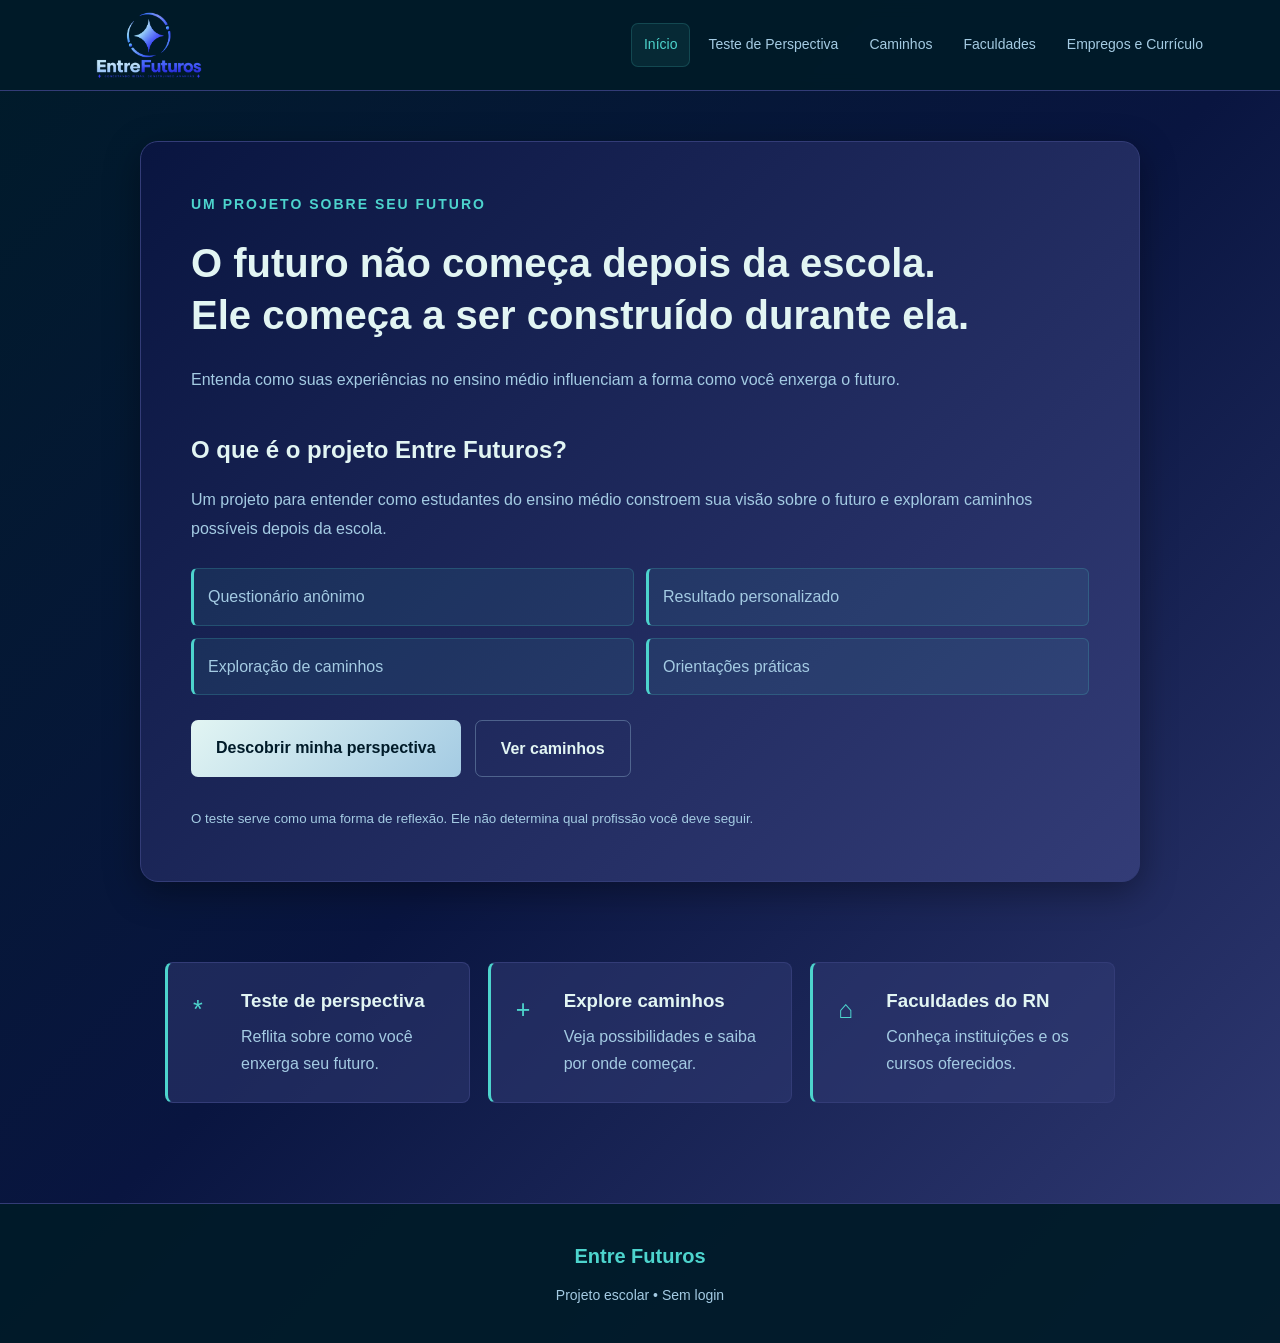
<file: index.html>
<!DOCTYPE html>
<html lang="pt-BR">

<head>
    <meta charset="UTF-8">
    <meta name="viewport" content="width=device-width, initial-scale=1.0">

    <title>Entre Futuros</title>

    <link rel="stylesheet" href="style.css">
</head>

<body>

    <!-- =========================
         CABEÇALHO
    ========================= -->

    <header class="navbar">

        <a class="logo" href="#" onclick="openTab(event, 'inicio')">
            <img src="Entre Futuros- Logo.png" alt="Entre Futuros">
        </a>

        <nav>

            <a href="#"
               class="nav-link active"
               data-tab="inicio"
               onclick="openTab(event, 'inicio')">
                Início
            </a>

            <a href="#"
               class="nav-link"
               data-tab="teste"
               onclick="openTab(event, 'teste')">
                Teste de Perspectiva
            </a>

            <a href="#"
               class="nav-link"
               data-tab="caminhos"
               onclick="openTab(event, 'caminhos')">
                Caminhos
            </a>

            <a href="#"
               class="nav-link"
               data-tab="faculdades-rn"
               onclick="openTab(event, 'faculdades-rn')">
                Faculdades
            </a>

            <a href="#"
               class="nav-link"
               data-tab="empregos-curriculo"
               onclick="openTab(event, 'empregos-curriculo')">
                Empregos e Currículo
            </a>

        </nav>

    </header>


    <main>

        <!-- =========================
             INÍCIO
        ========================= -->

        <section id="inicio" class="tab-content active">

            <div class="hero-card">

                <p>UM PROJETO SOBRE SEU FUTURO</p>

                <h1>
                    O futuro não começa depois da escola.
                    <br>
                    Ele começa a ser construído durante ela.
                </h1>

                <p>
                    Entenda como suas experiências no ensino médio
                    influenciam a forma como você enxerga o futuro.
                </p>

                <h2>O que é o projeto Entre Futuros?</h2>

                <p>
                    Um projeto para entender como estudantes do ensino
                    médio constroem sua visão sobre o futuro e exploram
                    caminhos possíveis depois da escola.
                </p>

                <ul>
                    <li>Questionário anônimo</li>
                    <li>Resultado personalizado</li>
                    <li>Exploração de caminhos</li>
                    <li>Orientações práticas</li>
                </ul>

                <div class="cta-row">

                    <a class="btn primary"
                       href="#"
                       onclick="openTab(event, 'teste')">
                        Descobrir minha perspectiva
                    </a>

                    <a class="btn secondary"
                       href="#"
                       onclick="openTab(event, 'caminhos')">
                        Ver caminhos
                    </a>

                </div>

                <br>

                <small>
                    O teste serve como uma forma de reflexão.
                    Ele não determina qual profissão você deve seguir.
                </small>

            </div>


            <section class="features container">

                <a href="#"
                   class="feature"
                   onclick="openTab(event, 'teste')">

                    <span class="icon purple">*</span>

                    <div>
                        <h3>Teste de perspectiva</h3>

                        <p>
                            Reflita sobre como você enxerga seu futuro.
                        </p>
                    </div>

                </a>


                <a href="#"
                   class="feature"
                   onclick="openTab(event, 'caminhos')">

                    <span class="icon yellow">+</span>

                    <div>
                        <h3>Explore caminhos</h3>

                        <p>
                            Veja possibilidades e saiba por onde começar.
                        </p>
                    </div>

                </a>


                <a href="#"
                   class="feature"
                   onclick="openTab(event, 'faculdades-rn')">

                    <span class="icon cyan">⌂</span>

                    <div>
                        <h3>Faculdades do RN</h3>

                        <p>
                            Conheça instituições e os cursos oferecidos.
                        </p>
                    </div>

                </a>

            </section>

        </section>


        <!-- =========================
             TESTE
        ========================= -->

        <section id="teste" class="tab-content">

            <div class="container">

                <h1>Teste de Perspectiva</h1>

                <p>
                    Responda ao questionário para entender melhor
                    como você enxerga seu futuro.
                </p>

                <div class="highlight">

                    <strong>Importante:</strong>

                    não existe resposta certa ou errada.
                    O resultado representa apenas uma perspectiva
                    baseada nas respostas dadas.

                </div>


                <form class="quiz-card" id="quizForm">

                    <div class="quiz-progress">

                        <div class="progress-meta">

                            <span id="questionCounter">
                                Pergunta 1 de 8
                            </span>

                            <span id="progressValue">
                                12,5%
                            </span>

                        </div>

                        <div class="progress-track">

                            <span id="progressBar"
                                  style="width: 12.5%">
                            </span>

                        </div>

                    </div>


                    <!-- PERGUNTA 1 -->

                    <div class="question active">

                        <h3>
                            1. Quando você pensa no futuro depois
                            do ensino médio, você...
                        </h3>

                        <label>
                            <input name="q1"
                                   type="radio"
                                   value="determinado">

                            Já tenho um plano bem definido.
                        </label>

                        <label>
                            <input name="q1"
                                   type="radio"
                                   value="explorador">

                            Tenho algumas ideias, mas quero conhecer
                            possibilidades.
                        </label>

                        <label>
                            <input name="q1"
                                   type="radio"
                                   value="transformacao">

                            Mudo bastante de ideia conforme vivo
                            novas experiências.
                        </label>

                        <label>
                            <input name="q1"
                                   type="radio"
                                   value="descobrindo">

                            Ainda não faço ideia e estou tentando descobrir.
                        </label>

                    </div>


                    <!-- PERGUNTA 2 -->

                    <div class="question">

                        <h3>
                            2. O quanto a escola influencia suas
                            escolhas para o futuro?
                        </h3>

                        <label>
                            <input name="q2"
                                   type="radio"
                                   value="determinado">

                            Muito: professores e atividades me ajudam
                            a decidir.
                        </label>

                        <label>
                            <input name="q2"
                                   type="radio"
                                   value="explorador">

                            Um pouco: algumas experiências despertaram
                            interesses.
                        </label>

                        <label>
                            <input name="q2"
                                   type="radio"
                                   value="transformacao">

                            Depende do momento e das experiências.
                        </label>

                        <label>
                            <input name="q2"
                                   type="radio"
                                   value="descobrindo">

                            Pouco: ainda não vejo uma ligação clara.
                        </label>

                    </div>


                    <!-- PERGUNTA 3 -->

                    <div class="question">

                        <h3>
                            3. Qual fator mais pesa nas suas decisões?
                        </h3>

                        <label>
                            <input name="q3"
                                   type="radio"
                                   value="explorador">

                            Meus interesses e curiosidades.
                        </label>

                        <label>
                            <input name="q3"
                                   type="radio"
                                   value="determinado">

                            Meus objetivos profissionais.
                        </label>

                        <label>
                            <input name="q3"
                                   type="radio"
                                   value="descobrindo">

                            Minha situação financeira.
                        </label>

                        <label>
                            <input name="q3"
                                   type="radio"
                                   value="transformacao">

                            Família, amigos e pessoas próximas.
                        </label>

                    </div>


                    <!-- PERGUNTA 4 -->

                    <div class="question">

                        <h3>
                            4. Quando alguém pergunta
                            "o que você vai fazer depois da escola?"...
                        </h3>

                        <label>
                            <input name="q4"
                                   type="radio"
                                   value="determinado">

                            Eu sei exatamente o que responder.
                        </label>

                        <label>
                            <input name="q4"
                                   type="radio"
                                   value="explorador">

                            Tenho algumas opções para contar.
                        </label>

                        <label>
                            <input name="q4"
                                   type="radio"
                                   value="transformacao">

                            Minha resposta muda dependendo da época.
                        </label>

                        <label>
                            <input name="q4"
                                   type="radio"
                                   value="descobrindo">

                            Fico sem saber o que responder.
                        </label>

                    </div>


                    <!-- PERGUNTA 5 -->

                    <div class="question">

                        <h3>
                            5. O que mais preocupa você sobre o futuro?
                        </h3>

                        <label>
                            <input name="q5"
                                   type="radio"
                                   value="descobrindo">

                            Não saber qual caminho escolher.
                        </label>

                        <label>
                            <input name="q5"
                                   type="radio"
                                   value="determinado">

                            Conseguir alcançar meus objetivos.
                        </label>

                        <label>
                            <input name="q5"
                                   type="radio"
                                   value="explorador">

                            Encontrar algo que realmente combine comigo.
                        </label>

                        <label>
                            <input name="q5"
                                   type="radio"
                                   value="transformacao">

                            As mudanças que ainda podem acontecer.
                        </label>

                    </div>


                    <!-- PERGUNTA 6 -->

                    <div class="question">

                        <h3>
                            6. Como você se sente ao pensar em tomar
                            decisões importantes?
                        </h3>

                        <label>
                            <input name="q6"
                                   type="radio"
                                   value="determinado">

                            Confiante.
                        </label>

                        <label>
                            <input name="q6"
                                   type="radio"
                                   value="explorador">

                            Curioso.
                        </label>

                        <label>
                            <input name="q6"
                                   type="radio"
                                   value="transformacao">

                            Em dúvida, mas aberto a mudanças.
                        </label>

                        <label>
                            <input name="q6"
                                   type="radio"
                                   value="descobrindo">

                            Inseguro ou sem direção.
                        </label>

                    </div>


                    <!-- PERGUNTA 7 -->

                    <div class="question">

                        <h3>
                            7. Qual frase mais combina com você?
                        </h3>

                        <label>
                            <input name="q7"
                                   type="radio"
                                   value="determinado">

                            "Eu já sei onde quero chegar."
                        </label>

                        <label>
                            <input name="q7"
                                   type="radio"
                                   value="explorador">

                            "Quero experimentar antes de decidir."
                        </label>

                        <label>
                            <input name="q7"
                                   type="radio"
                                   value="transformacao">

                            "Meu futuro está mudando junto comigo."
                        </label>

                        <label>
                            <input name="q7"
                                   type="radio"
                                   value="descobrindo">

                            "Ainda estou tentando me encontrar."
                        </label>

                    </div>


                    <!-- PERGUNTA 8 -->

                    <div class="question">

                        <h3>
                            8. O que você gostaria que a escola
                            oferecesse mais?
                        </h3>

                        <label>
                            <input name="q8"
                                   type="radio"
                                   value="explorador">

                            Mais contato com diferentes profissões.
                        </label>

                        <label>
                            <input name="q8"
                                   type="radio"
                                   value="determinado">

                            Mais preparação para faculdade e carreira.
                        </label>

                        <label>
                            <input name="q8"
                                   type="radio"
                                   value="transformacao">

                            Mais experiências práticas.
                        </label>

                        <label>
                            <input name="q8"
                                   type="radio"
                                   value="descobrindo">

                            Mais orientação para quem ainda está indeciso.
                        </label>

                    </div>


                    <div id="quizError"
                         class="quiz-status hidden">
                    </div>


                    <div class="quiz-actions">

                        <button class="btn secondary"
                                id="prevBtn"
                                type="button">
                            Voltar
                        </button>

                        <button class="btn primary"
                                id="nextBtn"
                                type="button">
                            Próxima
                        </button>

                    </div>

                </form>


                <div class="result-card hidden"
                     id="result"
                     aria-live="polite">
                </div>

            </div>

        </section>


        <!-- =========================
             CAMINHOS
        ========================= -->

        <section id="caminhos" class="tab-content">

            <div class="container">

                <h1>Caminhos</h1>

                <p>
                    Não existe apenas um caminho depois do ensino médio.
                    Conheça algumas possibilidades e veja o que pode
                    ser feito para começar a explorar cada uma delas.
                </p>

                <div class="highlight">

                    <strong>Antes de escolher:</strong>

                    compare possibilidades, pesquise informações oficiais,
                    converse com pessoas da área e, sempre que possível,
                    conheça a rotina real da profissão.

                </div>


                <div class="path-grid">

                    <article class="path">

                        <h3>Faculdade</h3>

                        <p>
                            Para quem deseja aprofundar os estudos
                            em uma área acadêmica ou profissional.
                        </p>

                        <button onclick="showPath('Faculdade')">
                            Explorar
                        </button>

                    </article>


                    <article class="path">

                        <h3>Curso técnico</h3>

                        <p>
                            Formação profissional mais direcionada
                            e prática para determinada área.
                        </p>

                        <button onclick="showPath('Curso técnico')">
                            Explorar
                        </button>

                    </article>


                    <article class="path">

                        <h3>Trabalho</h3>

                        <p>
                            Entrar no mercado e construir experiência
                            também pode fazer parte da trajetória.
                        </p>

                        <button onclick="showPath('Trabalho')">
                            Explorar
                        </button>

                    </article>


                    <article class="path">

                        <h3>Empreendedorismo</h3>

                        <p>
                            Criar projetos, negócios ou soluções
                            para problemas identificados.
                        </p>

                        <button onclick="showPath('Empreendedorismo')">
                            Explorar
                        </button>

                    </article>

                </div>


                <div class="path-details hidden"
                     id="pathDetails">
                </div>

            </div>

        </section>


        <!-- =========================
             FACULDADES DO RN
        ========================= -->

        <section id="faculdades-rn" class="tab-content">

            <div class="container">

                <div class="section-title">

                    <h1>Faculdades e Instituições do RN</h1>

                    <p>
                        Conheça algumas das instituições de ensino superior
                        presentes no Rio Grande do Norte e os cursos oferecidos.
                    </p>

                </div>


                <div class="info-box">

                    <h2>Como usar esta página?</h2>

                    <p>
                        Aqui você pode conhecer instituições de ensino superior
                        presentes no RN e verificar algumas das áreas e cursos
                        encontrados em cada uma delas.
                    </p>

                    <p>
                        A oferta de cursos pode mudar de acordo com o campus,
                        modalidade e processo seletivo. Por isso, antes de fazer
                        uma inscrição, confirme as informações no site oficial
                        da instituição e no cadastro e-MEC.
                    </p>

                    <a href="https://emec.mec.gov.br/"
                       target="_blank"
                       rel="noopener noreferrer"
                       class="info-link">
                        Consultar informações oficiais no e-MEC
                    </a>

                </div>


                <!-- UFRN -->

                <div class="institution-card">

                    <div class="institution-header">

                        <h2>
                            Universidade Federal do Rio Grande do Norte — UFRN
                        </h2>

                        <span>
                            Universidade Pública Federal
                        </span>

                    </div>

                    <p class="institution-description">
                        A UFRN possui unidades e campi em diferentes municípios
                        do Rio Grande do Norte, oferecendo cursos em diversas
                        áreas do conhecimento.
                    </p>

                    <h3>Cursos encontrados</h3>

                    <div class="course-list">

                        <div class="course">
                            <strong>Administração</strong>
                            <span>Bacharelado</span>
                        </div>

                        <div class="course">
                            <strong>Arquitetura e Urbanismo</strong>
                            <span>Bacharelado</span>
                        </div>

                        <div class="course">
                            <strong>Artes Visuais</strong>
                            <span>Licenciatura</span>
                        </div>

                        <div class="course">
                            <strong>Ciência da Computação</strong>
                            <span>Bacharelado</span>
                        </div>

                        <div class="course">
                            <strong>Ciências Biológicas</strong>
                            <span>Licenciatura / Bacharelado</span>
                        </div>

                        <div class="course">
                            <strong>Ciências Contábeis</strong>
                            <span>Bacharelado</span>
                        </div>

                        <div class="course">
                            <strong>Ciências Econômicas</strong>
                            <span>Bacharelado</span>
                        </div>

                        <div class="course">
                            <strong>Ciências Sociais</strong>
                            <span>Licenciatura / Bacharelado</span>
                        </div>

                        <div class="course">
                            <strong>Direito</strong>
                            <span>Bacharelado</span>
                        </div>

                        <div class="course">
                            <strong>Educação Física</strong>
                            <span>Licenciatura / Bacharelado</span>
                        </div>

                        <div class="course">
                            <strong>Enfermagem</strong>
                            <span>Bacharelado</span>
                        </div>

                        <div class="course">
                            <strong>Engenharia Civil</strong>
                            <span>Bacharelado</span>
                        </div>

                        <div class="course">
                            <strong>Engenharia de Computação</strong>
                            <span>Bacharelado</span>
                        </div>

                        <div class="course">
                            <strong>Engenharia Elétrica</strong>
                            <span>Bacharelado</span>
                        </div>

                        <div class="course">
                            <strong>Farmácia</strong>
                            <span>Bacharelado</span>
                        </div>

                        <div class="course">
                            <strong>Filosofia</strong>
                            <span>Licenciatura / Bacharelado</span>
                        </div>

                        <div class="course">
                            <strong>Física</strong>
                            <span>Licenciatura / Bacharelado</span>
                        </div>

                        <div class="course">
                            <strong>Geografia</strong>
                            <span>Licenciatura / Bacharelado</span>
                        </div>

                        <div class="course">
                            <strong>História</strong>
                            <span>Licenciatura / Bacharelado</span>
                        </div>

                        <div class="course">
                            <strong>Jornalismo</strong>
                            <span>Bacharelado</span>
                        </div>

                        <div class="course">
                            <strong>Letras</strong>
                            <span>Licenciatura</span>
                        </div>

                        <div class="course">
                            <strong>Matemática</strong>
                            <span>Licenciatura / Bacharelado</span>
                        </div>

                        <div class="course">
                            <strong>Medicina</strong>
                            <span>Bacharelado</span>
                        </div>

                        <div class="course">
                            <strong>Nutrição</strong>
                            <span>Bacharelado</span>
                        </div>

                        <div class="course">
                            <strong>Odontologia</strong>
                            <span>Bacharelado</span>
                        </div>

                        <div class="course">
                            <strong>Pedagogia</strong>
                            <span>Licenciatura</span>
                        </div>

                        <div class="course">
                            <strong>Psicologia</strong>
                            <span>Bacharelado</span>
                        </div>

                        <div class="course">
                            <strong>Química</strong>
                            <span>Licenciatura / Bacharelado</span>
                        </div>

                        <div class="course">
                            <strong>Sistemas de Informação</strong>
                            <span>Bacharelado</span>
                        </div>

                        <div class="course">
                            <strong>Turismo</strong>
                            <span>Bacharelado</span>
                        </div>

                    </div>

                    <div class="institution-tip">

                        <strong>Dica:</strong>

                        A UFRN possui cursos em diferentes municípios.
                        Verifique sempre o campus específico do curso
                        que você deseja.

                    </div>

                </div>


                <!-- IFRN -->

                <div class="institution-card">

                    <div class="institution-header">

                        <h2>
                            Instituto Federal do Rio Grande do Norte — IFRN
                        </h2>

                        <span>
                            Instituição Pública Federal
                        </span>

                    </div>

                    <p class="institution-description">
                        O IFRN oferece cursos técnicos e também cursos
                        superiores de graduação em diferentes campi do estado.
                    </p>

                    <h3>Alguns cursos superiores</h3>

                    <div class="course-list">

                        <div class="course">
                            <strong>Análise e Desenvolvimento de Sistemas</strong>
                            <span>Tecnólogo</span>
                        </div>

                        <div class="course">
                            <strong>Design de Moda</strong>
                            <span>Tecnólogo</span>
                        </div>

                        <div class="course">
                            <strong>Engenharia Civil</strong>
                            <span>Bacharelado</span>
                        </div>

                        <div class="course">
                            <strong>Engenharia de Energia</strong>
                            <span>Bacharelado</span>
                        </div>

                        <div class="course">
                            <strong>Engenharia de Software</strong>
                            <span>Bacharelado</span>
                        </div>

                        <div class="course">
                            <strong>Gestão Ambiental</strong>
                            <span>Tecnólogo</span>
                        </div>

                        <div class="course">
                            <strong>Gestão de Turismo</strong>
                            <span>Tecnólogo</span>
                        </div>

                        <div class="course">
                            <strong>Licenciatura em Física</strong>
                            <span>Licenciatura</span>
                        </div>

                        <div class="course">
                            <strong>Licenciatura em Matemática</strong>
                            <span>Licenciatura</span>
                        </div>

                        <div class="course">
                            <strong>Redes de Computadores</strong>
                            <span>Tecnólogo</span>
                        </div>

                        <div class="course">
                            <strong>Sistemas para Internet</strong>
                            <span>Tecnólogo</span>
                        </div>

                    </div>

                    <div class="institution-tip">

                        <strong>Dica:</strong>

                        O curso e o campus disponíveis dependem da unidade
                        do IFRN. Consulte o campus específico.

                    </div>

                </div>


                <!-- UERN -->

                <div class="institution-card">

                    <div class="institution-header">

                        <h2>
                            Universidade do Estado do Rio Grande do Norte — UERN
                        </h2>

                        <span>
                            Universidade Pública Estadual
                        </span>

                    </div>

                    <p class="institution-description">
                        A UERN possui campi em diferentes cidades do estado
                        e oferece cursos de graduação em várias áreas.
                    </p>

                    <h3>Áreas e cursos</h3>

                    <div class="course-list">

                        <div class="course">
                            <strong>Administração</strong>
                            <span>Bacharelado</span>
                        </div>

                        <div class="course">
                            <strong>Ciência da Computação</strong>
                            <span>Bacharelado</span>
                        </div>

                        <div class="course">
                            <strong>Ciências Biológicas</strong>
                            <span>Licenciatura</span>
                        </div>

                        <div class="course">
                            <strong>Ciências Contábeis</strong>
                            <span>Bacharelado</span>
                        </div>

                        <div class="course">
                            <strong>Direito</strong>
                            <span>Bacharelado</span>
                        </div>

                        <div class="course">
                            <strong>Educação Física</strong>
                            <span>Licenciatura / Bacharelado</span>
                        </div>

                        <div class="course">
                            <strong>Enfermagem</strong>
                            <span>Bacharelado</span>
                        </div>

                        <div class="course">
                            <strong>Engenharia de Produção</strong>
                            <span>Bacharelado</span>
                        </div>

                        <div class="course">
                            <strong>Física</strong>
                            <span>Licenciatura</span>
                        </div>

                        <div class="course">
                            <strong>Geografia</strong>
                            <span>Licenciatura</span>
                        </div>

                        <div class="course">
                            <strong>História</strong>
                            <span>Licenciatura</span>
                        </div>

                        <div class="course">
                            <strong>Letras</strong>
                            <span>Licenciatura</span>
                        </div>

                        <div class="course">
                            <strong>Matemática</strong>
                            <span>Licenciatura</span>
                        </div>

                        <div class="course">
                            <strong>Medicina</strong>
                            <span>Bacharelado</span>
                        </div>

                        <div class="course">
                            <strong>Pedagogia</strong>
                            <span>Licenciatura</span>
                        </div>

                        <div class="course">
                            <strong>Química</strong>
                            <span>Licenciatura</span>
                        </div>

                    </div>

                    <div class="institution-tip">

                        <strong>Dica:</strong>

                        Confira em qual campus o curso é oferecido,
                        pois a UERN distribui seus cursos entre
                        diferentes municípios.

                    </div>

                </div>


                <!-- UNP -->

                <div class="institution-card">

                    <div class="institution-header">

                        <h2>
                            Universidade Potiguar — UNP
                        </h2>

                        <span>
                            Instituição Privada
                        </span>

                    </div>

                    <p class="institution-description">
                        A Universidade Potiguar possui cursos em diferentes
                        áreas, incluindo saúde, tecnologia, negócios,
                        engenharia e humanas.
                    </p>

                    <h3>Principais áreas de graduação</h3>

                    <div class="course-list">

                        <div class="course">
                            <strong>Administração</strong>
                            <span>Bacharelado</span>
                        </div>

                        <div class="course">
                            <strong>Arquitetura e Urbanismo</strong>
                            <span>Bacharelado</span>
                        </div>

                        <div class="course">
                            <strong>Biomedicina</strong>
                            <span>Bacharelado</span>
                        </div>

                        <div class="course">
                            <strong>Ciência da Computação</strong>
                            <span>Bacharelado</span>
                        </div>

                        <div class="course">
                            <strong>Direito</strong>
                            <span>Bacharelado</span>
                        </div>

                        <div class="course">
                            <strong>Educação Física</strong>
                            <span>Bacharelado / Licenciatura</span>
                        </div>

                        <div class="course">
                            <strong>Enfermagem</strong>
                            <span>Bacharelado</span>
                        </div>

                        <div class="course">
                            <strong>Engenharia Civil</strong>
                            <span>Bacharelado</span>
                        </div>

                        <div class="course">
                            <strong>Farmácia</strong>
                            <span>Bacharelado</span>
                        </div>

                        <div class="course">
                            <strong>Fisioterapia</strong>
                            <span>Bacharelado</span>
                        </div>

                        <div class="course">
                            <strong>Medicina</strong>
                            <span>Bacharelado</span>
                        </div>

                        <div class="course">
                            <strong>Nutrição</strong>
                            <span>Bacharelado</span>
                        </div>

                        <div class="course">
                            <strong>Odontologia</strong>
                            <span>Bacharelado</span>
                        </div>

                        <div class="course">
                            <strong>Psicologia</strong>
                            <span>Bacharelado</span>
                        </div>

                    </div>

                    <div class="institution-tip">

                        <strong>Dica:</strong>

                        Em instituições privadas, verifique mensalidade,
                        bolsas, descontos, financiamento e modalidade
                        do curso antes de realizar a matrícula.

                    </div>

                </div>


                <!-- GUIA FINAL -->

                <div class="info-box final-guide">

                    <h2>Antes de escolher uma instituição</h2>

                    <p>
                        Não escolha apenas pelo nome da faculdade.
                        Compare o curso, a cidade, o campus, a modalidade,
                        o turno, a duração e a forma de ingresso.
                    </p>

                    <ul>

                        <li>
                            Confira se o curso é oferecido naquele campus.
                        </li>

                        <li>
                            Verifique a situação do curso no e-MEC.
                        </li>

                        <li>
                            Confira as formas de ingresso disponíveis.
                        </li>

                        <li>
                            Veja se o curso é presencial, EAD ou semipresencial.
                        </li>

                        <li>
                            Compare os horários das aulas.
                        </li>

                        <li>
                            Pesquise os custos quando a instituição for privada.
                        </li>

                        <li>
                            Procure informações diretamente nos sites oficiais.
                        </li>

                    </ul>

                    <p class="source-note">

                        <strong>Fonte de referência:</strong>

                        Cadastro e-MEC, base oficial do Ministério da Educação
                        para instituições e cursos de educação superior.

                    </p>

                </div>

            </div>

        </section>


        <!-- =========================
             EMPREGOS E CURRÍCULO
        ========================= -->

        <section id="empregos-curriculo" class="tab-content">

            <div class="container">

                <h1>Empregos e Currículo</h1>

                <p>
                    Encontre oportunidades e aprenda a se preparar
                    para entrar no mercado de trabalho.
                </p>


                <!-- PROCURANDO EMPREGO -->

                <div class="panel">

                    <h2>Procurando emprego?</h2>

                    <p>
                        Começar a procurar uma oportunidade pode parecer
                        difícil, principalmente quando você ainda não
                        possui experiência profissional.
                    </p>

                    <p>
                        Procure vagas que aceitem estudantes e candidatos
                        sem experiência. Jovem aprendiz, estágio e primeiro
                        emprego são algumas possibilidades.
                    </p>

                    <div class="highlight">

                        <strong>Uma forma simples de começar:</strong>

                        <ol class="steps">

                            <li>
                                Escolha uma área que desperte seu interesse.
                            </li>

                            <li>
                                Pesquise quais vagas aparecem nessa área.
                            </li>

                            <li>
                                Veja quais requisitos são mais comuns.
                            </li>

                            <li>
                                Identifique o que você já possui e o que
                                ainda precisa aprender.
                            </li>

                            <li>
                                Prepare seu currículo de acordo com a vaga.
                            </li>

                        </ol>

                    </div>

                </div>


                <!-- OPORTUNIDADES -->

                <div class="path-grid">

                    <article class="path">

                        <h3>Natal - RN</h3>

                        <p>
                            Pesquise oportunidades em comércio,
                            atendimento, administração, tecnologia,
                            turismo e serviços.
                        </p>

                        <ul>
                            <li>Jovem aprendiz</li>
                            <li>Primeiro emprego</li>
                            <li>Estágios</li>
                            <li>Auxiliar administrativo</li>
                        </ul>

                    </article>


                    <article class="path">

                        <h3>Extremoz - RN</h3>

                        <p>
                            Pesquise oportunidades no município
                            e também em cidades próximas.
                        </p>

                        <ul>
                            <li>Comércio</li>
                            <li>Serviços</li>
                            <li>Logística</li>
                            <li>Jovem aprendiz</li>
                        </ul>

                    </article>


                    <article class="path">

                        <h3>Como procurar</h3>

                        <p>
                            Utilize palavras-chave relacionadas
                            à vaga que você deseja.
                        </p>

                        <ul>
                            <li>Jovem aprendiz Natal RN</li>
                            <li>Primeiro emprego Natal RN</li>
                            <li>Estágio Extremoz RN</li>
                            <li>Auxiliar administrativo RN</li>
                        </ul>

                    </article>


                    <article class="path">

                        <h3>Onde pesquisar</h3>

                        <p>
                            Procure oportunidades em plataformas
                            conhecidas e confira sempre a empresa
                            responsável pela vaga.
                        </p>

                        <div class="source-links">

                            <a href="https://www.gov.br/trabalho-e-emprego/"
                               target="_blank"
                               rel="noopener noreferrer">
                                Gov.br
                            </a>

                            <a href="https://portal.ciee.org.br/"
                               target="_blank"
                               rel="noopener noreferrer">
                                CIEE
                            </a>

                            <a href="https://www.nube.com.br/"
                               target="_blank"
                               rel="noopener noreferrer">
                                Nube
                            </a>

                        </div>

                    </article>

                </div>


                <!-- GUIA DO CURRÍCULO -->

                <div class="panel">

                    <h2>Guia para fazer um bom currículo</h2>

                    <p>
                        O currículo é um documento usado para apresentar
                        suas informações profissionais a uma empresa.
                    </p>

                    <p>
                        Ele deve ser claro, organizado e fácil de ler.
                        Você não precisa ter muitos anos de experiência
                        para fazer um currículo.
                    </p>

                    <p>
                        Para estudantes, cursos, projetos escolares,
                        atividades, conhecimentos e habilidades também
                        podem ajudar a apresentar seu perfil.
                    </p>

                </div>


                <!-- O QUE COLOCAR -->

                <div class="panel">

                    <h2>O que colocar no currículo?</h2>

                    <h3>1. Informações pessoais</h3>

                    <p>
                        Coloque seu nome, telefone, e-mail e cidade.
                        Use um e-mail que tenha aparência profissional.
                    </p>

                    <h3>2. Objetivo profissional</h3>

                    <p>
                        Escreva de forma curta qual tipo de oportunidade
                        você procura.
                    </p>

                    <h3>3. Formação</h3>

                    <p>
                        Informe sua escolaridade atual.
                        Se ainda estiver estudando, coloque que o
                        ensino médio está em andamento.
                    </p>

                    <h3>4. Cursos e conhecimentos</h3>

                    <p>
                        Inclua cursos livres, informática, idiomas,
                        ferramentas digitais e outros conhecimentos
                        relacionados à vaga.
                    </p>

                    <h3>5. Experiências</h3>

                    <p>
                        Se você já trabalhou, coloque as experiências
                        anteriores e informe o cargo e as principais
                        atividades realizadas.
                    </p>

                    <p>
                        Ainda não possui experiência?
                        Não invente. Você pode destacar projetos
                        escolares, cursos e atividades relevantes.
                    </p>

                    <h3>6. Habilidades</h3>

                    <p>
                        Escolha habilidades que realmente façam parte
                        do seu perfil, como organização, comunicação,
                        criatividade ou trabalho em equipe.
                    </p>

                </div>


                <!-- CHECKLIST -->

                <div class="panel">

                    <h2>Checklist do currículo</h2>

                    <div class="checklist">

                        <label>
                            <input type="checkbox">
                            Nome completo
                        </label>

                        <label>
                            <input type="checkbox">
                            E-mail profissional
                        </label>

                        <label>
                            <input type="checkbox">
                            Telefone atualizado
                        </label>

                        <label>
                            <input type="checkbox">
                            Cidade e estado
                        </label>

                        <label>
                            <input type="checkbox">
                            Objetivo profissional
                        </label>

                        <label>
                            <input type="checkbox">
                            Formação escolar
                        </label>

                        <label>
                            <input type="checkbox">
                            Cursos e conhecimentos
                        </label>

                        <label>
                            <input type="checkbox">
                            Experiências profissionais
                        </label>

                        <label>
                            <input type="checkbox">
                            Projetos ou atividades relevantes
                        </label>

                        <label>
                            <input type="checkbox">
                            Habilidades
                        </label>

                        <label>
                            <input type="checkbox">
                            Revisão ortográfica
                        </label>

                        <label>
                            <input type="checkbox">
                            Informações verdadeiras e atualizadas
                        </label>

                    </div>

                </div>


                <!-- DICAS -->

                <div class="panel">

                    <h2>Dicas importantes</h2>

                    <ul>

                        <li>
                            Mantenha o currículo organizado e fácil de ler.
                        </li>

                        <li>
                            Evite colocar informações que não tenham
                            relação com a oportunidade.
                        </li>

                        <li>
                            Revise o português antes de enviar.
                        </li>

                        <li>
                            Use informações verdadeiras.
                        </li>

                        <li>
                            Mantenha telefone e e-mail atualizados.
                        </li>

                        <li>
                            Adapte o objetivo profissional para
                            a oportunidade desejada.
                        </li>

                    </ul>

                </div>


                <!-- O QUE EVITAR -->

                <div class="panel">

                    <h2>O que evitar no currículo</h2>

                    <ul>

                        <li>
                            Informações falsas ou exageradas.
                        </li>

                        <li>
                            Textos muito longos.
                        </li>

                        <li>
                            Erros de português.
                        </li>

                        <li>
                            Informações sem relação com a vaga.
                        </li>

                        <li>
                            E-mails pouco profissionais.
                        </li>

                        <li>
                            Informações desatualizadas.
                        </li>

                        <li>
                            Habilidades que você não possui.
                        </li>

                    </ul>

                </div>


                <!-- =========================
                     EXEMPLO DE CURRÍCULO
                ========================= -->

                <div class="curriculo-exemplos">

                    <div class="curriculo-exemplo">

                        <h3>Exemplo de Currículo</h3>


                        <!-- FOLHA BRANCA -->

                        <div class="modelo-curriculo-folha">

                            <div class="modelo-cabecalho">

                                <h1>Nome Completo</h1>

                                <p>
                                    Telefone &nbsp;|&nbsp;
                                    Email &nbsp;|&nbsp;
                                    Cidade - Estado
                                </p>

                                <p class="modelo-instrucao">
                                    (Inserir o nome completo do estudante,
                                    telefone, e-mail e cidade onde reside)
                                </p>

                            </div>


                            <section class="modelo-secao">

                                <h2>Objetivo</h2>

                                <p class="modelo-instrucao">
                                    (Preencha aqui o objetivo profissional,
                                    indicando o tipo de oportunidade que
                                    procura e a área na qual possui interesse.)
                                </p>

                            </section>


                            <section class="modelo-secao">

                                <h2>Formação acadêmica</h2>

                                <p>
                                    <strong>Curso técnico</strong> -
                                    Instituição
                                    <br>
                                    Cidade, Estado -
                                    Formação: mês e ano de previsão
                                </p>

                                <p class="modelo-instrucao">
                                    (Informe sua formação atual. Para estudantes,
                                    pode ser colocado o ensino médio ou curso
                                    técnico que ainda está em andamento.)
                                </p>

                                <p class="modelo-instrucao exemplo">

                                    <strong>
                                        Curso Técnico de Administração
                                    </strong>

                                    - Escola Estadual XX

                                    <br>

                                    Natal, Rio Grande do Norte -
                                    Formação: dezembro de 2026

                                </p>

                            </section>


                            <section class="modelo-secao">

                                <h2>Habilidades e Competências</h2>

                                <p class="modelo-instrucao">
                                    (Coloque habilidades que realmente possui
                                    e que podem ser importantes para a
                                    oportunidade desejada.)
                                </p>

                                <p class="modelo-instrucao exemplo">
                                    Exemplo: conhecimentos em informática,
                                    comunicação, organização e trabalho
                                    em equipe.
                                </p>

                            </section>


                            <section class="modelo-secao">

                                <h2>Idiomas</h2>

                                <p class="modelo-item">

                                    <strong>Inglês</strong> -

                                    <span class="modelo-instrucao">
                                        (Informar o nível: básico,
                                        intermediário, avançado ou fluente)
                                    </span>

                                </p>

                                <p class="modelo-item">

                                    <strong>Espanhol</strong> -

                                    <span class="modelo-instrucao">
                                        (Informar o nível correspondente)
                                    </span>

                                </p>

                            </section>


                            <section class="modelo-secao">

                                <h2>Informações Complementares</h2>

                                <p class="modelo-instrucao">
                                    (Inclua cursos, certificados,
                                    projetos escolares, atividades
                                    extracurriculares, trabalhos voluntários
                                    ou outras experiências que possam
                                    contribuir para sua apresentação
                                    profissional.)
                                </p>

                                <p class="modelo-instrucao exemplo">

                                    <strong>Exemplo:</strong>

                                    Curso básico de informática com carga
                                    horária de 80 horas, realizado no
                                    Instituto XX.

                                </p>

                            </section>

                        </div>


                        <!-- EXPLICAÇÃO DO EXEMPLO -->

                        <div class="estrutura-curriculo">

                            <h3>
                                Entendendo a estrutura do exemplo
                            </h3>

                            <p>
                                Este modelo apresenta uma estrutura simples
                                de currículo, especialmente útil para
                                estudantes e pessoas que estão procurando
                                o primeiro emprego.
                            </p>


                            <ul>

                                <li>

                                    <strong>Nome e contato:</strong>

                                    aparecem no início para que a empresa
                                    consiga identificar o candidato e
                                    entrar em contato.

                                </li>

                                <li>

                                    <strong>Objetivo:</strong>

                                    apresenta de forma breve o tipo de
                                    oportunidade que o estudante está
                                    procurando.

                                </li>

                                <li>

                                    <strong>Formação acadêmica:</strong>

                                    mostra a escolaridade atual e outros
                                    cursos que estejam sendo realizados.

                                </li>

                                <li>

                                    <strong>
                                        Habilidades e competências:
                                    </strong>

                                    apresenta conhecimentos e características
                                    que podem ser relevantes para a vaga.

                                </li>

                                <li>

                                    <strong>Idiomas:</strong>

                                    informa quais línguas o candidato conhece
                                    e seu nível de conhecimento.

                                </li>

                                <li>

                                    <strong>
                                        Informações complementares:
                                    </strong>

                                    podem incluir cursos, certificados,
                                    projetos escolares, atividades voluntárias
                                    e outras experiências relevantes.

                                </li>

                            </ul>


                            <div class="highlight">

                                <strong>Importante:</strong>

                                quem ainda não possui experiência profissional
                                não precisa inventar experiências. É possível
                                destacar a formação escolar, cursos, projetos,
                                conhecimentos e atividades que realmente foram
                                realizados.

                            </div>

                        </div>

                    </div>

                </div>


                <!-- COMO SE APRESENTAR -->

                <div class="panel">

                    <h2>Como se apresentar</h2>

                    <p>
                        Ao entrar em contato com uma empresa,
                        seja educado e objetivo.
                    </p>

                    <h3>Exemplo de mensagem</h3>

                    <blockquote>

                        Olá! Meu nome é [SEU NOME].
                        Sou estudante e estou buscando uma
                        oportunidade de [JOVEM APRENDIZ /
                        PRIMEIRO EMPREGO / ESTÁGIO].
                        Tenho interesse na área de [ÁREA]
                        e possuo conhecimentos em [HABILIDADES].
                        Gostaria de saber se a empresa possui
                        oportunidades compatíveis com meu perfil.
                        Agradeço pela atenção!

                    </blockquote>

                </div>


                <!-- CUIDADOS -->

                <div class="panel">

                    <h2>Cuidado ao procurar vagas</h2>

                    <p>
                        Nem toda oportunidade encontrada na internet
                        é confiável. Antes de enviar documentos ou
                        informações pessoais, verifique a empresa.
                    </p>

                    <ul>

                        <li>
                            Confira o nome e os contatos da empresa.
                        </li>

                        <li>
                            Prefira plataformas conhecidas.
                        </li>

                        <li>
                            Desconfie de promessas de dinheiro fácil.
                        </li>

                        <li>
                            Não envie senhas ou códigos de segurança.
                        </li>

                        <li>
                            Não pague para participar de um processo
                            seletivo sem verificar cuidadosamente
                            a situação.
                        </li>

                    </ul>

                </div>


                <!-- ANTES DE ENVIAR -->

                <div class="panel">

                    <h2>Antes de enviar</h2>

                    <p>
                        Faça uma última conferência. Veja se o
                        currículo está atualizado, se não possui
                        erros e se as informações correspondem
                        à vaga que você deseja.
                    </p>

                    <p>
                        Um currículo não precisa ser cheio de informações.
                        O mais importante é apresentar seu perfil de forma
                        clara, verdadeira e organizada.
                    </p>

                </div>

            </div>

        </section>

    </main>


    <!-- =========================
         RODAPÉ
    ========================= -->

    <footer>

        <div>
            Entre Futuros
        </div>

        <span>
            Projeto escolar • Sem login
        </span>

    </footer>


    <!-- JAVASCRIPT PRINCIPAL -->

    <script src="script.js"></script>


    <!-- FUNÇÃO DOS CAMINHOS -->

    <script>

        function showPath(path) {

            const details = document.getElementById("pathDetails");

            let content = "";


            if (path === "Faculdade") {

                content = `

                    <h2>Faculdade</h2>

                    <p>
                        A faculdade é uma possibilidade para quem deseja
                        realizar uma formação de nível superior e aprofundar
                        seus conhecimentos em determinada área.
                    </p>

                    <h3>O que você pode fazer para começar?</h3>

                    <ul>
                        <li>
                            Pesquise cursos relacionados aos seus interesses.
                        </li>

                        <li>
                            Conheça as instituições que oferecem esses cursos.
                        </li>

                        <li>
                            Compare duração, localização, horários e modalidades.
                        </li>

                        <li>
                            Pesquise as formas de ingresso, como ENEM
                            e vestibulares.
                        </li>

                        <li>
                            Confira as informações diretamente nos sites oficiais.
                        </li>
                    </ul>

                    <h3>Informações importantes</h3>

                    <p>
                        Um mesmo curso pode ser oferecido por diferentes
                        instituições e apresentar diferenças de duração,
                        modalidade, grade curricular, turno e formas de ingresso.
                    </p>

                    <p>
                        Também existem diferentes tipos de graduação, como
                        bacharelado, licenciatura e curso superior de tecnologia.
                    </p>

                    <h3>Dicas</h3>

                    <ul>

                        <li>
                            Não escolha um curso apenas pelo nome da profissão.
                        </li>

                        <li>
                            Pesquise as matérias estudadas durante a graduação.
                        </li>

                        <li>
                            Conheça possíveis áreas de atuação.
                        </li>

                        <li>
                            Converse com estudantes ou profissionais da área.
                        </li>

                        <li>
                            Verifique as oportunidades existentes na sua região.
                        </li>

                        <li>
                            Compare diferentes instituições antes de decidir.
                        </li>

                    </ul>

                    <div class="highlight">

                        <strong>Por onde começar:</strong>

                        escolha duas ou três áreas que despertam seu interesse
                        e pesquise quais cursos superiores estão relacionados
                        a elas.

                    </div>

                `;

            }


            else if (path === "Curso técnico") {

                content = `

                    <h2>Curso técnico</h2>

                    <p>
                        O curso técnico oferece uma formação profissional
                        direcionada para determinada área e pode ajudar o
                        estudante a desenvolver conhecimentos práticos.
                    </p>

                    <h3>O que você pode fazer para começar?</h3>

                    <ul>

                        <li>
                            Pesquise quais cursos técnicos existem na sua região.
                        </li>

                        <li>
                            Veja quais instituições oferecem a formação.
                        </li>

                        <li>
                            Confira a duração e os horários do curso.
                        </li>

                        <li>
                            Verifique os requisitos para matrícula.
                        </li>

                        <li>
                            Pesquise quais atividades fazem parte da formação.
                        </li>

                    </ul>

                    <h3>Informações importantes</h3>

                    <p>
                        Existem cursos técnicos em áreas como tecnologia,
                        administração, saúde, indústria, meio ambiente,
                        comunicação e muitas outras.
                    </p>

                    <p>
                        A formação pode ser uma alternativa para quem deseja
                        desenvolver conhecimentos profissionais antes ou depois
                        de concluir o ensino médio.
                    </p>

                    <h3>Dicas</h3>

                    <ul>

                        <li>
                            Escolha uma área que realmente desperte seu interesse.
                        </li>

                        <li>
                            Confira se o curso possui reconhecimento oficial.
                        </li>

                        <li>
                            Pesquise a estrutura e os conteúdos ensinados.
                        </li>

                        <li>
                            Veja se existem oportunidades de estágio.
                        </li>

                        <li>
                            Pesquise quais funções podem ser exercidas depois
                            da formação.
                        </li>

                        <li>
                            Compare diferentes instituições.
                        </li>

                    </ul>

                    <div class="highlight">

                        <strong>Por onde começar:</strong>

                        faça uma lista das áreas que você gostaria de conhecer
                        e procure cursos técnicos relacionados a elas.

                    </div>

                `;

            }


            else if (path === "Trabalho") {

                content = `

                    <h2>Trabalho</h2>

                    <p>
                        Entrar no mercado de trabalho pode ser uma forma de
                        adquirir experiência, desenvolver habilidades e conhecer
                        melhor diferentes áreas profissionais.
                    </p>

                    <h3>O que você pode fazer para começar?</h3>

                    <ul>

                        <li>
                            Prepare um currículo simples e organizado.
                        </li>

                        <li>
                            Procure oportunidades destinadas a estudantes.
                        </li>

                        <li>
                            Pesquise programas de jovem aprendiz e estágio.
                        </li>

                        <li>
                            Conheça plataformas de emprego confiáveis.
                        </li>

                        <li>
                            Observe os requisitos das vagas que despertam
                            seu interesse.
                        </li>

                    </ul>

                    <h3>Informações importantes</h3>

                    <p>
                        Nem todas as vagas exigem experiência profissional.
                        Algumas oportunidades são destinadas justamente a
                        estudantes ou pessoas que estão começando a carreira.
                    </p>

                    <p>
                        Cursos, projetos escolares, conhecimentos de informática,
                        idiomas e outras experiências também podem ajudar a
                        apresentar suas habilidades.
                    </p>

                    <h3>Dicas</h3>

                    <ul>

                        <li>
                            Não invente experiências no currículo.
                        </li>

                        <li>
                            Adapte seu currículo para a oportunidade desejada.
                        </li>

                        <li>
                            Leia atentamente os requisitos da vaga.
                        </li>

                        <li>
                            Prepare-se para explicar seus interesses e habilidades.
                        </li>

                        <li>
                            Pesquise a empresa antes de participar de uma seleção.
                        </li>

                        <li>
                            Tenha cuidado ao compartilhar informações pessoais.
                        </li>

                    </ul>

                    <div class="highlight">

                        <strong>Por onde começar:</strong>

                        escolha uma área de interesse, pesquise vagas para
                        iniciantes e observe quais conhecimentos aparecem
                        com mais frequência.

                    </div>

                `;

            }


            else if (path === "Empreendedorismo") {

                content = `

                    <h2>Empreendedorismo</h2>

                    <p>
                        O empreendedorismo envolve identificar necessidades,
                        criar soluções e desenvolver projetos ou negócios.
                        Ele pode começar de maneira pequena e ser desenvolvido
                        gradualmente.
                    </p>

                    <h3>O que você pode fazer para começar?</h3>

                    <ul>

                        <li>
                            Observe problemas ou necessidades ao seu redor.
                        </li>

                        <li>
                            Pense em possíveis soluções.
                        </li>

                        <li>
                            Pesquise quem poderia utilizar essa solução.
                        </li>

                        <li>
                            Analise custos e recursos necessários.
                        </li>

                        <li>
                            Teste a ideia antes de investir muito.
                        </li>

                    </ul>

                    <h3>Informações importantes</h3>

                    <p>
                        Empreender não significa necessariamente abrir uma
                        grande empresa. Um projeto, serviço ou pequeno negócio
                        também pode começar como uma experiência de aprendizagem.
                    </p>

                    <p>
                        É importante estudar o público, os custos, os concorrentes,
                        a divulgação e os possíveis riscos antes de colocar uma
                        ideia em prática.
                    </p>

                    <h3>Dicas</h3>

                    <ul>

                        <li>
                            Comece identificando um problema real.
                        </li>

                        <li>
                            Converse com possíveis usuários ou clientes.
                        </li>

                        <li>
                            Faça um planejamento simples.
                        </li>

                        <li>
                            Evite investir dinheiro sem pesquisar primeiro.
                        </li>

                        <li>
                            Aprenda sobre organização financeira.
                        </li>

                        <li>
                            Esteja aberto a modificar sua ideia quando necessário.
                        </li>

                    </ul>

                    <div class="highlight">

                        <strong>Por onde começar:</strong>

                        escolha um problema que você conhece e tente pensar
                        em uma solução simples que poderia ajudar outras pessoas.

                    </div>

                `;

            }


            details.innerHTML = content;

            details.classList.remove("hidden");


            setTimeout(() => {

                details.scrollIntoView({
                    behavior: "smooth",
                    block: "start"
                });

            }, 100);

        }

    </script>

</body>

</html>
</file>
<file: style.css>
/* =========================================================
   ENTRE FUTUROS — STYLE.CSS
   ========================================================= */


/* =========================================================
   1. CORES
   ========================================================= */

:root {
    --ink: #001B29;
    --navy: #091540;
    --indigo: #333C77;
    --persian: #1B2CC1;

    --cyan: #4DD4CD;
    --ice: #A4CBE3;
    --azure: #E2F5F3;
    --blue: #7692FF;
    --soft: #F5FAFF;

    --shadow: rgba(0, 0, 0, 0.22);
    --danger: #ff9d9d;
}


/* =========================================================
   2. CONFIGURAÇÕES GERAIS
   ========================================================= */

* {
    margin: 0;
    padding: 0;
    box-sizing: border-box;
    scroll-behavior: smooth;
}

html {
    scroll-padding-top: 100px;
}

body {
    min-height: 100vh;

    font-family: Arial, sans-serif;
    line-height: 1.7;

    color: var(--azure);

    background: linear-gradient(
        135deg,
        var(--ink),
        var(--navy),
        var(--indigo)
    );
}

a {
    text-decoration: none;
}

button,
input,
textarea,
select {
    font-family: Arial, sans-serif;
}

button {
    cursor: pointer;
}

img {
    max-width: 100%;
}


/* =========================================================
   3. CABEÇALHO
   ========================================================= */

.navbar {
    position: sticky;
    top: 0;
    z-index: 1000;

    min-height: 85px;

    display: flex;
    align-items: center;
    justify-content: space-between;

    gap: 30px;

    padding: 10px 5%;

    background: rgba(0, 27, 41, 0.97);

    border-bottom: 1px solid var(--indigo);

    backdrop-filter: blur(8px);
}


/* =========================================================
   4. LOGO
   ========================================================= */

.logo {
    height: 70px;

    display: flex;
    align-items: center;

    flex-shrink: 0;
}

.logo img {
    display: block;

    width: 170px;
    height: 70px;

    object-fit: contain;
}


/* =========================================================
   5. MENU
   ========================================================= */

.navbar nav {
    display: flex;
    align-items: center;
    justify-content: flex-end;

    gap: 5px;

    flex-wrap: wrap;
}

.navbar nav a {
    padding: 10px 13px;

    color: var(--ice);

    border-radius: 7px;

    font-size: 14px;

    white-space: nowrap;

    transition: 0.3s;
}

.navbar nav a:hover,
.navbar nav a.active {
    color: var(--cyan);

    background: rgba(77, 212, 205, 0.08);

    box-shadow:
        inset 0 0 0 1px rgba(77, 212, 205, 0.18);
}


/* =========================================================
   6. SISTEMA DE ABAS
   ========================================================= */

.tab-content {
    display: none;

    min-height: 70vh;
}

.tab-content.active {
    display: block;

    animation: fadeIn 0.4s ease;
}

.hidden {
    display: none !important;
}


/* =========================================================
   7. CONTAINER
   ========================================================= */

.container {
    max-width: 1000px;

    margin: auto;

    padding: 50px 25px;
}

.container h1 {
    margin-bottom: 20px;

    color: var(--azure);

    font-size: 34px;

    line-height: 1.3;
}

.container > p {
    margin-bottom: 25px;

    color: var(--ice);

    line-height: 1.8;
}


/* =========================================================
   8. PÁGINA INICIAL
   ========================================================= */

.hero-card {
    max-width: 1000px;

    margin: 50px auto 30px;

    padding: 50px;

    background: linear-gradient(
        135deg,
        var(--navy),
        var(--indigo)
    );

    border: 1px solid var(--indigo);
    border-radius: 18px;

    box-shadow: 0 10px 35px rgba(0, 0, 0, 0.35);
}

.hero-card > p:first-child {
    margin-bottom: 15px;

    color: var(--cyan);

    font-size: 14px;
    font-weight: bold;

    letter-spacing: 2px;
}

.hero-card h1 {
    margin: 20px 0 25px;

    color: var(--azure);

    font-size: 40px;

    line-height: 1.3;
}

.hero-card h2 {
    margin-top: 35px;
    margin-bottom: 15px;

    color: var(--azure);
}

.hero-card p {
    margin-bottom: 15px;

    color: var(--ice);

    font-size: 16px;

    line-height: 1.8;
}

.hero-card ul {
    display: grid;

    grid-template-columns: 1fr 1fr;

    gap: 12px;

    margin-top: 25px;
    margin-bottom: 20px;

    list-style: none;
}

.hero-card li {
    padding: 14px;

    color: var(--ice);

    background: rgba(77, 212, 205, 0.08);

    border: 1px solid rgba(77, 212, 205, 0.2);
    border-left: 3px solid var(--cyan);

    border-radius: 6px;
}


/* =========================================================
   9. BOTÕES
   ========================================================= */

.btn {
    display: inline-block;

    margin-top: 25px;

    padding: 14px 25px;

    color: var(--ink);

    background: linear-gradient(
        135deg,
        var(--azure),
        var(--ice)
    );

    border: none;
    border-radius: 7px;

    font-weight: bold;

    text-align: center;

    transition: 0.3s;
}

.btn:hover {
    color: var(--ink);

    background: var(--cyan);

    transform: translateY(-2px);
}

.btn.secondary {
    color: var(--azure);

    background: transparent;

    border: 1px solid rgba(164, 203, 227, 0.35);

    box-shadow: none;
}

.btn.secondary:hover {
    color: var(--cyan);

    background: rgba(77, 212, 205, 0.08);
}

.cta-row {
    display: flex;
    flex-wrap: wrap;

    gap: 14px;

    margin-top: 25px;
}

.cta-row .btn {
    margin-top: 0;
}

small {
    color: var(--ice);

    line-height: 1.6;
}


/* =========================================================
   10. DESTAQUES DA HOME
   ========================================================= */

.hero-highlights {
    display: grid;

    grid-template-columns: repeat(3, minmax(0, 1fr));

    gap: 14px;

    margin: 25px 0 30px;
}

.hero-highlights div {
    display: flex;
    flex-direction: column;

    gap: 6px;

    padding: 16px 14px;

    background: rgba(10, 18, 41, 0.35);

    border: 1px solid rgba(77, 212, 205, 0.18);

    border-radius: 12px;
}

.hero-highlights strong {
    color: var(--cyan);

    font-size: 20px;
}

.hero-highlights span {
    color: var(--ice);

    font-size: 13px;
}


/* =========================================================
   11. FUNCIONALIDADES
   ========================================================= */

.features {
    max-width: 1000px;

    display: grid;

    grid-template-columns: repeat(3, minmax(0, 1fr));

    gap: 18px;

    margin: 0 auto 50px;
}

.feature {
    display: flex;
    align-items: flex-start;

    gap: 18px;

    padding: 25px;

    color: white;

    background: rgba(51, 60, 119, 0.5);

    border: 1px solid var(--indigo);
    border-left: 3px solid var(--cyan);

    border-radius: 8px;

    transition: 0.3s;
}

.feature:hover {
    background: rgba(77, 212, 205, 0.1);

    border-color: var(--cyan);

    transform: translateY(-2px);
}

.feature h3 {
    margin-bottom: 8px;

    color: var(--azure);

    line-height: 1.4;
}

.feature p {
    color: var(--ice);

    line-height: 1.7;
}

.icon {
    min-width: 30px;

    color: var(--cyan);

    font-size: 25px;
}


/* =========================================================
   12. CAIXAS DE DESTAQUE
   ========================================================= */

.highlight {
    margin: 25px 0;

    padding: 18px 20px;

    color: var(--ice);

    background: rgba(77, 212, 205, 0.06);

    border: 1px solid rgba(77, 212, 205, 0.22);
    border-left: 3px solid var(--cyan);

    border-radius: 9px;

    line-height: 1.8;
}

.highlight strong {
    color: var(--cyan);
}


/* =========================================================
   13. CAMINHOS
   ========================================================= */

.path-grid {
    display: grid;

    grid-template-columns: 1fr 1fr;

    gap: 22px;

    margin-top: 30px;
}

.path {
    padding: 28px;

    background: rgba(51, 60, 119, 0.5);

    border: 1px solid var(--indigo);

    border-radius: 10px;

    box-shadow: 0 8px 25px rgba(0, 0, 0, 0.12);

    transition: 0.3s;
}

.path:hover {
    background: rgba(51, 60, 119, 0.65);

    border-color: rgba(77, 212, 205, 0.45);

    transform: translateY(-3px);
}

.path h3 {
    margin-bottom: 12px;

    color: var(--azure);

    font-size: 21px;
}

.path p {
    margin-bottom: 18px;

    color: var(--ice);
}

.path ul {
    padding-left: 20px;

    margin-bottom: 18px;
}

.path li {
    margin-bottom: 7px;

    color: var(--ice);
}

.path button {
    padding: 10px 18px;

    color: white;

    background: var(--blue);

    border: none;
    border-radius: 7px;

    font-weight: bold;

    transition: 0.3s;
}

.path button:hover {
    color: var(--ink);

    background: var(--cyan);

    transform: translateY(-2px);
}


/* =========================================================
   14. EXPLICAÇÃO DOS CAMINHOS
   ========================================================= */

.path-details {
    margin-top: 30px;

    padding: 32px;

    background: rgba(51, 60, 119, 0.65);

    border: 1px solid var(--indigo);
    border-left: 4px solid var(--cyan);

    border-radius: 12px;

    box-shadow: 0 12px 30px rgba(0, 0, 0, 0.18);

    animation: fadeIn 0.35s ease;
}

.path-details h2 {
    margin-bottom: 18px;

    color: var(--cyan);

    font-size: 28px;
}

.path-details h3 {
    margin-top: 28px;
    margin-bottom: 10px;

    color: var(--azure);

    font-size: 19px;
}

.path-details p {
    margin-bottom: 15px;

    color: var(--ice);

    line-height: 1.8;
}

.path-details ul {
    padding-left: 22px;

    margin-bottom: 20px;
}

.path-details li {
    margin-bottom: 8px;

    color: var(--ice);
}

.path-details .highlight {
    margin-bottom: 0;
}


/* =========================================================
   15. TESTE DE PERSPECTIVA
   ========================================================= */

.quiz-card {
    max-width: 800px;

    margin: 30px auto;

    padding: 35px;

    background: rgba(51, 60, 119, 0.5);

    border: 1px solid var(--indigo);

    border-radius: 12px;

    box-shadow: 0 18px 35px rgba(0, 0, 0, 0.15);
}

.quiz-progress {
    margin-bottom: 24px;
}

.progress-meta {
    display: flex;
    justify-content: space-between;

    gap: 12px;

    margin-bottom: 10px;

    color: var(--ice);

    font-size: 14px;
}

.progress-track {
    width: 100%;
    height: 10px;

    overflow: hidden;

    background: rgba(164, 203, 227, 0.12);

    border-radius: 999px;
}

.progress-track span {
    display: block;

    height: 100%;

    background: linear-gradient(
        90deg,
        var(--cyan),
        var(--blue)
    );

    border-radius: inherit;

    transition: width 0.3s ease;
}

.question {
    display: none;
}

.question.active {
    display: block;

    animation: fadeIn 0.25s ease;
}

.question h3 {
    margin-bottom: 25px;

    color: var(--azure);

    line-height: 1.5;
}

.question label {
    display: block;

    margin-bottom: 12px;

    padding: 15px;

    color: var(--ice);

    background: rgba(0, 27, 41, 0.4);

    border: 1px solid var(--indigo);

    border-radius: 7px;

    cursor: pointer;

    transition: 0.2s;
}

.question label:hover {
    background: rgba(77, 212, 205, 0.08);

    border-color: var(--cyan);
}

.question input {
    width: auto;

    margin: 0 10px 0 0;
}

.quiz-status {
    margin-top: 18px;

    padding: 12px 14px;

    color: var(--soft);

    background: rgba(255, 157, 157, 0.12);

    border: 1px solid rgba(255, 157, 157, 0.35);

    border-radius: 8px;
}

.quiz-actions {
    display: flex;
    justify-content: space-between;

    gap: 15px;

    margin-top: 30px;
    padding-top: 25px;

    border-top: 1px solid var(--indigo);
}


/* =========================================================
   16. RESULTADO DO TESTE
   ========================================================= */

.result-card {
    max-width: 800px;

    margin: 30px auto;

    padding: 35px;

    background: rgba(51, 60, 119, 0.5);

    border: 1px solid var(--indigo);

    border-radius: 12px;

    box-shadow: 0 18px 35px rgba(0, 0, 0, 0.15);
}

.result-card h2 {
    margin-bottom: 15px;

    color: var(--cyan);
}

.result-card p {
    color: var(--ice);

    line-height: 1.8;
}

.result-card .profile {
    margin-bottom: 22px;

    font-size: 1.05rem;
}

.result-tip {
    margin: 22px 0;

    padding: 18px 20px;

    background: rgba(77, 212, 205, 0.06);

    border: 1px solid rgba(77, 212, 205, 0.25);

    border-radius: 10px;
}

.result-tip strong {
    display: block;

    margin-bottom: 8px;

    color: var(--cyan);
}

.eyebrow {
    display: inline-block;

    margin-bottom: 12px;

    color: var(--cyan);

    font-size: 12px;
    font-weight: bold;

    letter-spacing: 0.18em;

    text-transform: uppercase;
}

.result-score {
    display: grid;

    gap: 16px;

    margin: 26px 0;
}

.score {
    display: grid;

    gap: 8px;
}

.score span {
    color: var(--azure);

    font-weight: 600;
}

.score b {
    color: var(--soft);

    font-size: 0.95rem;
}

.score i {
    display: block;

    width: 100%;
    height: 10px;

    overflow: hidden;

    background: rgba(164, 203, 227, 0.14);

    border-radius: 999px;
}

.score em {
    display: block;

    height: 100%;

    background: linear-gradient(
        90deg,
        var(--cyan),
        var(--blue)
    );

    border-radius: inherit;
}

.result-actions {
    display: flex;
    flex-wrap: wrap;

    gap: 12px;

    margin-top: 24px;
}

.result-actions .btn {
    margin-top: 0;
}


/* =========================================================
   17. PAINÉIS
   ========================================================= */

.panel {
    margin-top: 25px;

    padding: 28px;

    background: rgba(51, 60, 119, 0.5);

    border: 1px solid var(--indigo);

    border-radius: 10px;

    box-shadow: 0 8px 25px rgba(0, 0, 0, 0.12);
}

.panel h2 {
    margin-bottom: 15px;

    color: var(--azure);

    line-height: 1.4;
}

.panel h3 {
    margin-top: 22px;
    margin-bottom: 10px;

    color: var(--cyan);
}

.panel p,
.panel li {
    color: var(--ice);

    line-height: 1.8;
}

.panel p {
    margin-bottom: 14px;
}

.panel ul,
.panel ol {
    padding-left: 22px;

    margin: 15px 0;
}

.panel li {
    margin-bottom: 8px;
}

.panel blockquote {
    margin-top: 15px;

    padding: 20px;

    color: var(--ice);

    background: rgba(0, 27, 41, 0.45);

    border-left: 3px solid var(--cyan);

    border-radius: 7px;

    line-height: 1.8;
}


/* =========================================================
   18. CAIXA DE INFORMAÇÕES
   ========================================================= */

.info-box {
    margin-top: 25px;

    padding: 28px;

    background: rgba(51, 60, 119, 0.5);

    border: 1px solid var(--indigo);
    border-left: 3px solid var(--cyan);

    border-radius: 10px;

    box-shadow: 0 8px 25px rgba(0, 0, 0, 0.12);
}

.info-box h2 {
    margin-bottom: 15px;

    color: var(--azure);
}

.info-box p {
    margin-bottom: 14px;

    color: var(--ice);

    line-height: 1.8;
}

.info-link {
    display: inline-block;

    margin-top: 10px;

    padding: 10px 16px;

    color: var(--ink);

    background: var(--cyan);

    border-radius: 7px;

    font-weight: bold;

    transition: 0.3s;
}

.info-link:hover {
    background: var(--ice);

    transform: translateY(-2px);
}


/* =========================================================
   19. FACULDADES / INSTITUIÇÕES
   ========================================================= */

.institution-card {
    margin-top: 25px;

    padding: 28px;

    background: rgba(51, 60, 119, 0.5);

    border: 1px solid var(--indigo);

    border-radius: 12px;

    box-shadow: 0 8px 25px rgba(0, 0, 0, 0.12);
}

.institution-header {
    display: flex;
    align-items: flex-start;
    justify-content: space-between;

    gap: 20px;

    margin-bottom: 18px;
    padding-bottom: 18px;

    border-bottom: 1px solid rgba(164, 203, 227, 0.14);
}

.institution-header h2 {
    color: var(--azure);

    font-size: 23px;

    line-height: 1.4;
}

.institution-header span {
    flex-shrink: 0;

    padding: 7px 12px;

    color: var(--cyan);

    background: rgba(77, 212, 205, 0.08);

    border: 1px solid rgba(77, 212, 205, 0.2);

    border-radius: 20px;

    font-size: 12px;
    font-weight: bold;

    text-align: center;
}

.institution-description {
    margin-bottom: 22px;

    color: var(--ice);

    line-height: 1.8;
}

.institution-card > h3 {
    margin-bottom: 15px;

    color: var(--cyan);

    font-size: 19px;
}


/* =========================================================
   20. CURSOS
   ========================================================= */

.course-list {
    display: grid;

    grid-template-columns: repeat(2, minmax(0, 1fr));

    gap: 10px;

    margin-top: 15px;
}

.course {
    display: flex;
    flex-direction: column;

    gap: 3px;

    padding: 14px 16px;

    background: rgba(0, 27, 41, 0.35);

    border: 1px solid rgba(164, 203, 227, 0.12);

    border-radius: 8px;

    transition: 0.2s;
}

.course:hover {
    background: rgba(77, 212, 205, 0.05);

    border-color: rgba(77, 212, 205, 0.35);
}

.course strong {
    color: var(--azure);

    font-size: 15px;
}

.course span {
    color: var(--ice);

    font-size: 13px;
}

.institution-tip {
    margin-top: 22px;

    padding: 15px 18px;

    color: var(--ice);

    background: rgba(77, 212, 205, 0.06);

    border: 1px solid rgba(77, 212, 205, 0.2);
    border-left: 3px solid var(--cyan);

    border-radius: 8px;
}

.institution-tip strong {
    color: var(--cyan);
}

.final-guide {
    margin-bottom: 20px;
}

.source-note {
    margin-top: 25px !important;
    padding-top: 18px;

    border-top: 1px solid rgba(164, 203, 227, 0.12);

    font-size: 13px;
}

.source-note strong {
    color: var(--cyan);
}


/* =========================================================
   21. EMPREGOS
   ========================================================= */

.steps {
    padding-left: 22px;
}

.source-links {
    display: flex;
    flex-wrap: wrap;

    gap: 10px;

    margin-top: 18px;
}

.source-links a {
    display: inline-block;

    padding: 9px 15px;

    color: var(--ink);

    background: var(--cyan);

    border-radius: 7px;

    font-size: 14px;
    font-weight: bold;

    transition: 0.3s;
}

.source-links a:hover {
    background: var(--ice);

    transform: translateY(-2px);
}


/* =========================================================
   22. CHECKLIST DO CURRÍCULO
   ========================================================= */

.checklist {
    display: grid;

    grid-template-columns: 1fr 1fr;

    gap: 10px;

    margin-top: 20px;
}

.checklist label {
    display: flex;
    align-items: center;

    gap: 10px;

    padding: 13px 15px;

    color: var(--ice);

    background: rgba(0, 27, 41, 0.4);

    border: 1px solid rgba(164, 203, 227, 0.12);

    border-radius: 7px;

    cursor: pointer;

    transition: 0.2s;
}

.checklist label:hover {
    background: rgba(77, 212, 205, 0.05);

    border-color: rgba(77, 212, 205, 0.35);
}

.checklist input {
    width: auto;

    margin: 0;

    accent-color: var(--cyan);
}


/* =========================================================
   23. EXEMPLO DE CURRÍCULO
   ========================================================= */

.curriculo-exemplos {
    display: block;

    margin-top: 25px;
}

.curriculo-exemplo {
    padding: 0;

    background: transparent;

    border: none;

    border-radius: 0;

    box-shadow: none;
}

.curriculo-exemplo:hover {
    border: none;

    transform: none;
}

.curriculo-exemplo > h3 {
    margin-bottom: 20px;

    color: var(--cyan);

    font-size: 22px;
}


/* =========================================================
   24. FOLHA BRANCA DO CURRÍCULO
   ========================================================= */

.modelo-curriculo-folha {
    width: 100%;
    max-width: 850px;

    margin: 0 auto;

    padding: 65px 75px;

    color: #222222;

    background: #ffffff;

    border-radius: 8px;

    box-shadow: 0 5px 18px rgba(0, 0, 0, 0.20);

    font-family: Arial, Helvetica, sans-serif;

    line-height: 1.5;
}


/* =========================================================
   25. CABEÇALHO DO CURRÍCULO
   ========================================================= */

.modelo-cabecalho {
    padding-bottom: 25px;

    text-align: center;

    border-bottom: 2px solid #dddddd;
}

.modelo-cabecalho h1 {
    margin: 0 0 10px;

    color: #222222;

    font-size: 30px;
}

.modelo-cabecalho p {
    margin: 6px 0;

    color: #333333;

    font-size: 17px;
}


/* =========================================================
   26. SEÇÕES DO CURRÍCULO
   ========================================================= */

.modelo-secao {
    margin-top: 32px;
}

.modelo-secao h2 {
    margin-bottom: 12px;

    color: #222222;

    font-size: 21px;
}

.modelo-secao p {
    margin-bottom: 12px;

    color: #333333;

    font-size: 17px;
}

.modelo-secao strong {
    color: #111111;
}

.modelo-item {
    margin-bottom: 12px;
}


/* =========================================================
   27. TEXTOS DE INSTRUÇÃO DO CURRÍCULO
   ========================================================= */

.modelo-instrucao {
    color: #ff2020 !important;

    font-size: 14px !important;

    font-style: italic;

    line-height: 1.5;
}

.modelo-instrucao.exemplo {
    margin-top: 12px;

    color: #ff2020 !important;
}

.modelo-secao .modelo-instrucao strong {
    color: #ff2020;
}


/* =========================================================
   28. EXPLICAÇÃO DO EXEMPLO
   ========================================================= */

.estrutura-curriculo {
    margin-top: 65px;

    padding: 28px;

    color: var(--ice);

    background: rgba(51, 60, 119, 0.5);

    border: 1px solid var(--indigo);
    border-left: 3px solid var(--cyan);

    border-radius: 10px;

    line-height: 1.7;
}

.estrutura-curriculo h3 {
    margin-bottom: 20px;

    color: var(--azure);

    font-size: 22px;
}

.estrutura-curriculo h4 {
    margin-top: 30px;
    margin-bottom: 12px;

    color: var(--azure);

    font-size: 20px;
}

.estrutura-curriculo p {
    margin-bottom: 18px;

    color: var(--ice);

    line-height: 1.8;
}

.estrutura-curriculo ul {
    padding-left: 25px;

    margin: 20px 0;
}

.estrutura-curriculo li {
    margin-bottom: 14px;

    color: var(--ice);
}

.estrutura-curriculo strong {
    color: var(--cyan);
}

.estrutura-curriculo .highlight {
    margin-top: 30px;
}


/* =========================================================
   29. FORMULÁRIOS
   ========================================================= */

fieldset {
    margin-bottom: 30px;
    padding-top: 25px;

    border: none;
    border-top: 1px solid var(--indigo);
}

legend {
    margin-bottom: 20px;

    color: var(--cyan);

    font-size: 19px;
    font-weight: bold;
}

fieldset label {
    display: block;

    margin-bottom: 18px;

    color: var(--ice);

    line-height: 1.6;
}

input,
textarea,
select {
    width: 100%;

    margin-top: 8px;

    padding: 13px;

    color: var(--azure);

    background: rgba(0, 27, 41, 0.5);

    border: 1px solid var(--indigo);

    border-radius: 7px;

    outline: none;
}

input:focus,
textarea:focus,
select:focus {
    border-color: var(--cyan);
}

textarea {
    min-height: 120px;

    resize: vertical;

    line-height: 1.6;
}


/* =========================================================
   30. ESTRUTURAS ANTIGAS DE FACULDADES
   ========================================================= */

.faculdade-filtros {
    margin-top: 25px;

    padding: 28px;

    background: rgba(51, 60, 119, 0.5);

    border: 1px solid var(--indigo);

    border-radius: 10px;
}

.filter-grid {
    display: grid;

    grid-template-columns: repeat(4, 1fr);

    gap: 15px;

    margin-top: 20px;
}

.faculdade-toolbar {
    display: flex;
    justify-content: space-between;

    gap: 20px;

    margin: 25px 0;

    color: var(--ice);
}

.faculdade-results {
    display: grid;

    grid-template-columns: 1fr 1fr;

    gap: 20px;
}


/* =========================================================
   31. RODAPÉ
   ========================================================= */

footer {
    margin-top: 40px;

    padding: 35px 5%;

    text-align: center;

    background: rgba(0, 27, 41, 0.95);

    border-top: 1px solid var(--indigo);
}

footer div {
    margin-bottom: 8px;

    color: var(--cyan);

    font-size: 20px;
    font-weight: bold;
}

footer span {
    color: var(--ice);

    font-size: 14px;
}


/* =========================================================
   32. ANIMAÇÃO
   ========================================================= */

@keyframes fadeIn {

    from {
        opacity: 0;

        transform: translateY(10px);
    }

    to {
        opacity: 1;

        transform: translateY(0);
    }

}


/* =========================================================
   33. TABLET
   ========================================================= */

@media (max-width: 900px) {

    .navbar {
        flex-direction: column;

        gap: 12px;

        padding: 12px 5%;
    }

    .navbar nav {
        justify-content: center;
    }

    .features,
    .path-grid,
    .faculdade-results {
        grid-template-columns: 1fr;
    }

    .hero-highlights {
        grid-template-columns: 1fr;
    }

    .filter-grid {
        grid-template-columns: 1fr 1fr;
    }

    .course-list {
        grid-template-columns: 1fr;
    }

    .institution-header {
        flex-direction: column;
    }

    .institution-header span {
        align-self: flex-start;
    }

}


/* =========================================================
   34. CELULAR
   ========================================================= */

@media (max-width: 600px) {

    .navbar nav {
        gap: 2px;
    }

    .navbar nav a {
        padding: 8px;

        font-size: 12px;
    }

    .logo img {
        width: 150px;
        height: 60px;
    }

    .hero-card {
        margin: 30px 5%;

        padding: 30px 25px;
    }

    .hero-card h1 {
        font-size: 28px;
    }

    .hero-card ul {
        grid-template-columns: 1fr;
    }

    .features {
        margin: 0 5% 40px;
    }

    .cta-row,
    .result-actions {
        flex-direction: column;
    }

    .cta-row .btn,
    .result-actions .btn {
        width: 100%;
    }

    .container {
        padding: 35px 20px;
    }

    .container h1 {
        font-size: 28px;
    }

    .quiz-card {
        padding: 25px 20px;
    }

    .quiz-actions {
        flex-direction: column;
    }

    .quiz-actions .btn {
        width: 100%;
    }

    .filter-grid {
        grid-template-columns: 1fr;
    }

    .faculdade-toolbar {
        flex-direction: column;
    }

    .institution-card,
    .info-box,
    .panel,
    .path-details {
        padding: 22px;
    }

    .institution-header h2 {
        font-size: 20px;
    }

    .course-list {
        grid-template-columns: 1fr;
    }

    .checklist {
        grid-template-columns: 1fr;
    }

    .path-details h2 {
        font-size: 24px;
    }

    .modelo-curriculo-folha {
        padding: 40px 25px;
    }

    .modelo-cabecalho h1 {
        font-size: 25px;
    }

    .modelo-cabecalho p,
    .modelo-secao p {
        font-size: 15px;
    }

    .estrutura-curriculo {
        margin-top: 50px;

        padding: 22px 20px;
    }

}


/* =========================================================
   35. TELAS MUITO PEQUENAS
   ========================================================= */

@media (max-width: 400px) {

    .navbar nav a {
        padding: 7px 6px;

        font-size: 11px;
    }

    .hero-card {
        padding: 25px 18px;
    }

    .container {
        padding: 30px 15px;
    }

    .quiz-card {
        padding: 20px 15px;
    }

    .path {
        padding: 22px;
    }

    .modelo-curriculo-folha {
        padding: 30px 18px;
    }

}
</file>
